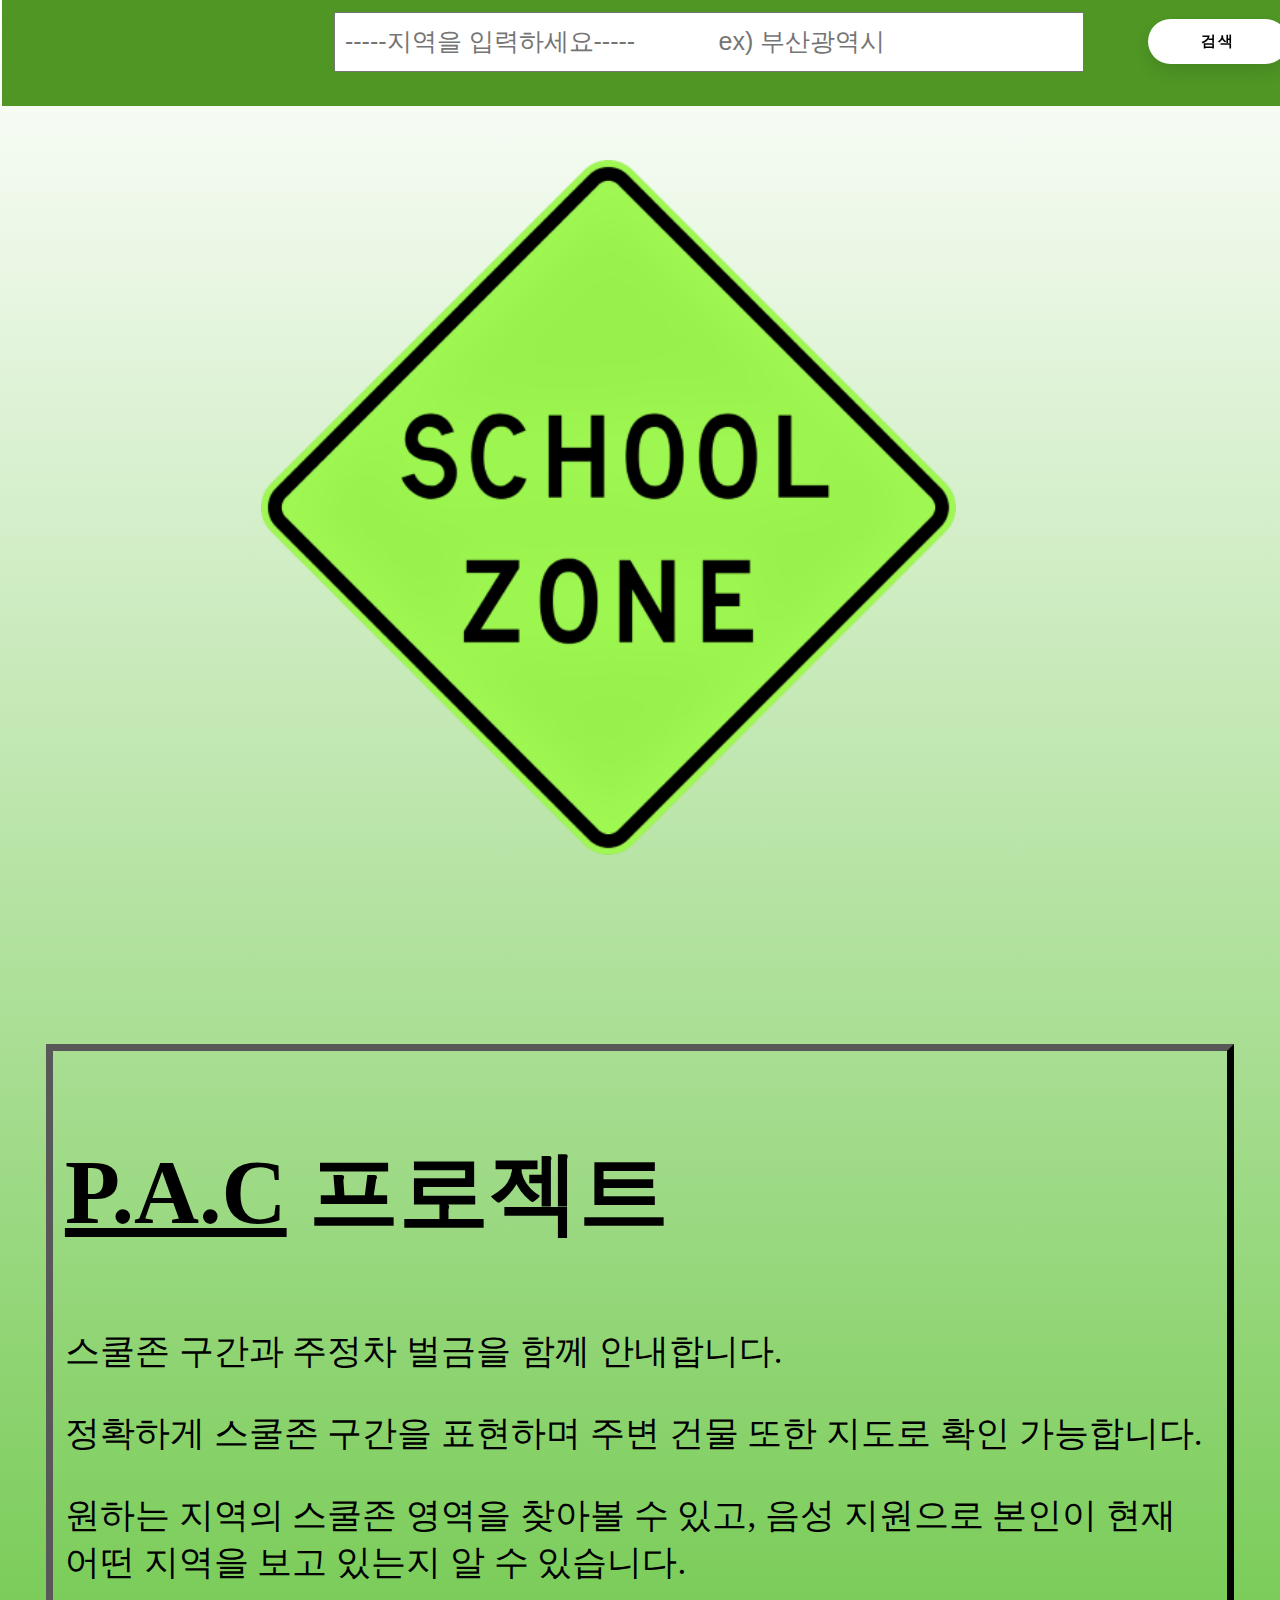
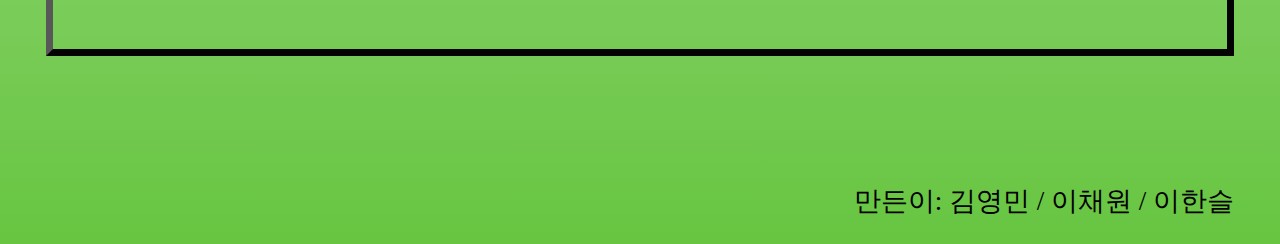
<file: index.html>
<html>
<head>
<title>P.A.C Project</title>
<meta charset="utf-8">
<script type="text/javascript" src="https://code.jquery.com/jquery-3.1.1.min.js"></script>
<link rel="stylesheet" type="text/css" href="index_html.css">
<script type="text/javascript" src="js/mapp.js"></script>
</head>

<body>
    <fieldset id="main_box1">
        <input type="search" id="search_box" list="location_list"
            placeholder=" -----지역을 입력하세요-----            ex) 부산광역시">
        <button onclick="foundlocation()">검색</button>
        <datalist id="location_list">
            <option value="강원도 강릉"></option>
            <option value="강원도 고성"></option>
            <option value="강원도 동해"></option>
            <option value="강원도 삼척"></option>
            <option value="강원도 속초"></option>
            <option value="강원도 양구"></option>
            <option value="강원도 양양"></option>
            <option value="강원도 영월"></option>
            <option value="강원도 원주"></option>
            <option value="강원도 인제"></option>
            <option value="강원도 정선"></option>
            <option value="강원도 철원"></option>
            <option value="강원도 춘천"></option>
            <option value="강원도 태백"></option>
            <option value="강원도 평창"></option>
            <option value="강원도 홍천"></option>
            <option value="강원도 화천"></option>
            <option value="강원도 횡성"></option>

            <option value="광주광역시"></option>

            <option value="경기도 가평"></option>
            <option value="경기도 고양"></option>
            <option value="경기도 과천"></option>
            <option value="경기도 광명"></option>
            <option value="경기도 광주"></option>
            <option value="경기도 구리"></option>
            <option value="경기도 군포"></option>
            <option value="경기도 김포"></option>
            <option value="경기도 남양주"></option>
            <option value="경기도 동두천"></option>
            <option value="경기도 부천"></option>
            <option value="경기도 성남"></option>
            <option value="경기도 수원"></option>
            <option value="경기도 시흥"></option>
            <option value="경기도 안산"></option>
            <option value="경기도 안성"></option>
            <option value="경기도 안양"></option>
            <option value="경기도 양주"></option>
            <option value="경기도 양평"></option>
            <option value="경기도 여주"></option>
            <option value="경기도 연천"></option>
            <option value="경기도 오산"></option>
            <option value="경기도 용인"></option>
            <option value="경기도 의왕"></option>
            <option value="경기도 의정부"></option>
            <option value="경기도 이천"></option>
            <option value="경기도 파주"></option>
            <option value="경기도 평택"></option>
            <option value="경기도 포천"></option>
            <option value="경기도 하남"></option>
            <option value="경기도 화성"></option>

            <option value="경상남도 거제"></option>
            <option value="경상남도 거창"></option>
            <option value="경상남도 고성"></option>
            <option value="경상남도 김해"></option>
            <option value="경상남도 남해"></option>
            <option value="경상남도 밀양"></option>
            <option value="경상남도 사천"></option>
            <option value="경상남도 산청"></option>
            <option value="경상남도 양산"></option>
            <option value="경상남도 의령"></option>
            <option value="경상남도 진주"></option>
            <option value="경상남도 창녕"></option>
            <option value="경상남도 창원"></option>
            <option value="경상남도 통영"></option>
            <option value="경상남도 하동"></option>
            <option value="경상남도 함안"></option>
            <option value="경상남도 함양"></option>
            <option value="경상남도 합천"></option>

            <option value="경상북도 경산"></option>
            <option value="경상북도 경주"></option>
            <option value="경상북도 고령"></option>
            <option value="경상북도 구미"></option>
            <option value="경상북도 군위"></option>
            <option value="경상북도 김천"></option>
            <option value="경상북도 문경"></option>
            <option value="경상북도 봉화"></option>
            <option value="경상북도 상주"></option>
            <option value="경상북도 성주"></option>
            <option value="경상북도 안동"></option>
            <option value="경상북도 영덕"></option>
            <option value="경상북도 영양"></option>
            <option value="경상북도 영주"></option>
            <option value="경상북도 영천"></option>
            <option value="경상북도 예천"></option>
            <option value="경상북도 울진"></option>
            <option value="경상북도 의성"></option>
            <option value="경상북도 청도"></option>
            <option value="경상북도 청송"></option>
            <option value="경상북도 칠곡"></option>
            <option value="경상북도 포항"></option>

            <option value="대구광역시"></option>
            <option value="대전광역시"></option>
            <option value="부산광역시"></option>
            <option value="서울특별시"></option>
            <option value="세종특별자치시"></option>
            <option value="울산광역시"></option>
            <option value="인천광역시"></option>

            <option value="전라남도 강진"></option>
            <option value="전라남도 고흥"></option>
            <option value="전라남도 곡성"></option>
            <option value="전라남도 광양"></option>
            <option value="전라남도 구례"></option>
            <option value="전라남도 나주"></option>
            <option value="전라남도 담양"></option>
            <option value="전라남도 목포"></option>
            <option value="전라남도 무안"></option>
            <option value="전라남도 보성"></option>
            <option value="전라남도 순천"></option>
            <option value="전라남도 신안"></option>
            <option value="전라남도 여수"></option>
            <option value="전라남도 영광"></option>
            <option value="전라남도 영암"></option>
            <option value="전라남도 완도"></option>
            <option value="전라남도 장성"></option>
            <option value="전라남도 장흥"></option>
            <option value="전라남도 진도"></option>
            <option value="전라남도 함평"></option>
            <option value="전라남도 해남"></option>
            <option value="전라남도 화순"></option>

            <option value="전라북도 고창"></option>
            <option value="전라북도 군산"></option>
            <option value="전라북도 김제"></option>
            <option value="전라북도 남원"></option>
            <option value="전라북도 무주"></option>
            <option value="전라북도 부안"></option>
            <option value="전라북도 순창"></option>
            <option value="전라북도 완주"></option>
            <option value="전라북도 익산"></option>
            <option value="전라북도 임실"></option>
            <option value="전라북도 장수"></option>
            <option value="전라북도 정읍"></option>
            <option value="전라북도 진안"></option>

            <option value="제주"></option>
            <option value="제주 서귀포"></option>

            <option value="충청남도 계룡"></option>
            <option value="충청남도 공주"></option>
            <option value="충청남도 금산"></option>
            <option value="충청남도 논산"></option>
            <option value="충청남도 당진"></option>
            <option value="충청남도 보령"></option>
            <option value="충청남도 부여"></option>
            <option value="충청남도 서산"></option>
            <option value="충청남도 서천"></option>
            <option value="충청남도 아산"></option>
            <option value="충청남도 예산"></option>
            <option value="충청남도 천안"></option>
            <option value="충청남도 청양"></option>
            <option value="충청남도 태안"></option>
            <option value="충청남도 홍성"></option>

            <option value="충청북도 괴산"></option>
            <option value="충청북도 단양"></option>
            <option value="충청북도 보은"></option>
            <option value="충청북도 영동"></option>
            <option value="충청북도 옥천"></option>
            <option value="충청북도 음성"></option>
            <option value="충청북도 제천"></option>
            <option value="충청북도 증평"></option>
            <option value="충청북도 진천"></option>
            <option value="충청북도 청원"></option>
            <option value="충청북도 청주"></option>
            <option value="충청북도 충주"></option>
        </datalist>
    </fieldset>

    <img src="image_file/schoolzone_mark_1.png" id="schoolzone_mark_id" width="55%"> <!-- 스쿨존 마크 -->
    <fieldset id="project_text" style="border: 7px outset #585858">
        <h2><u> P.A.C</u> 프로젝트</h2>
	    <p> 스쿨존 구간과 주정차 벌금을 함께 안내합니다.</p>
    	<p> 정확하게 스쿨존 구간을 표현하며 주변 건물 또한 지도로 확인 가능합니다.</p>
        <p> 원하는 지역의 스쿨존 영역을 찾아볼 수 있고, 음성 지원으로 본인이 현재 어떤 지역을 보고 있는지 알 수 있습니다.</p>
        <br>
    </fieldset>

    <p id="creator">만든이: 김영민 / 이채원 / 이한슬</p>

</body>
</html>
</file>
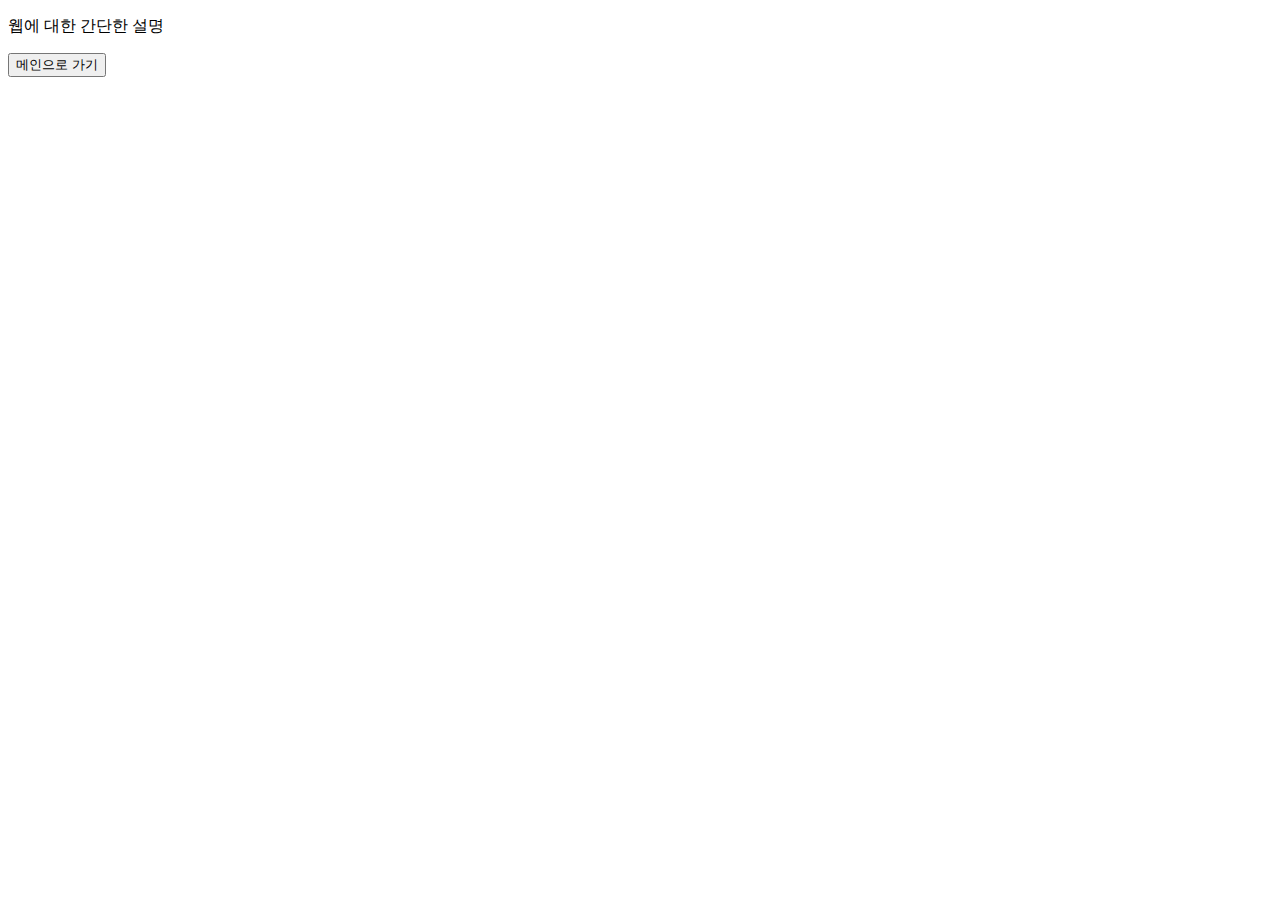
<file: kym/index.html>
<!DOCTYPE html>
<html lang="en">
  <head>
    <meta charset="utf-8">
    <title>한슬</title>
    <style>
      .op{
        opacity: 0.5;
        width: 50px;
        height: 50px;
        color : #ff0000;
        border-radius : 50%;
      }
    </style>
  </head>
  <body>
      <p>웹에 대한 간단한 설명</p>
      <a href="main.html"><button type="button" name="button">메인으로 가기</button></a>
  </body>
</html>
</file>
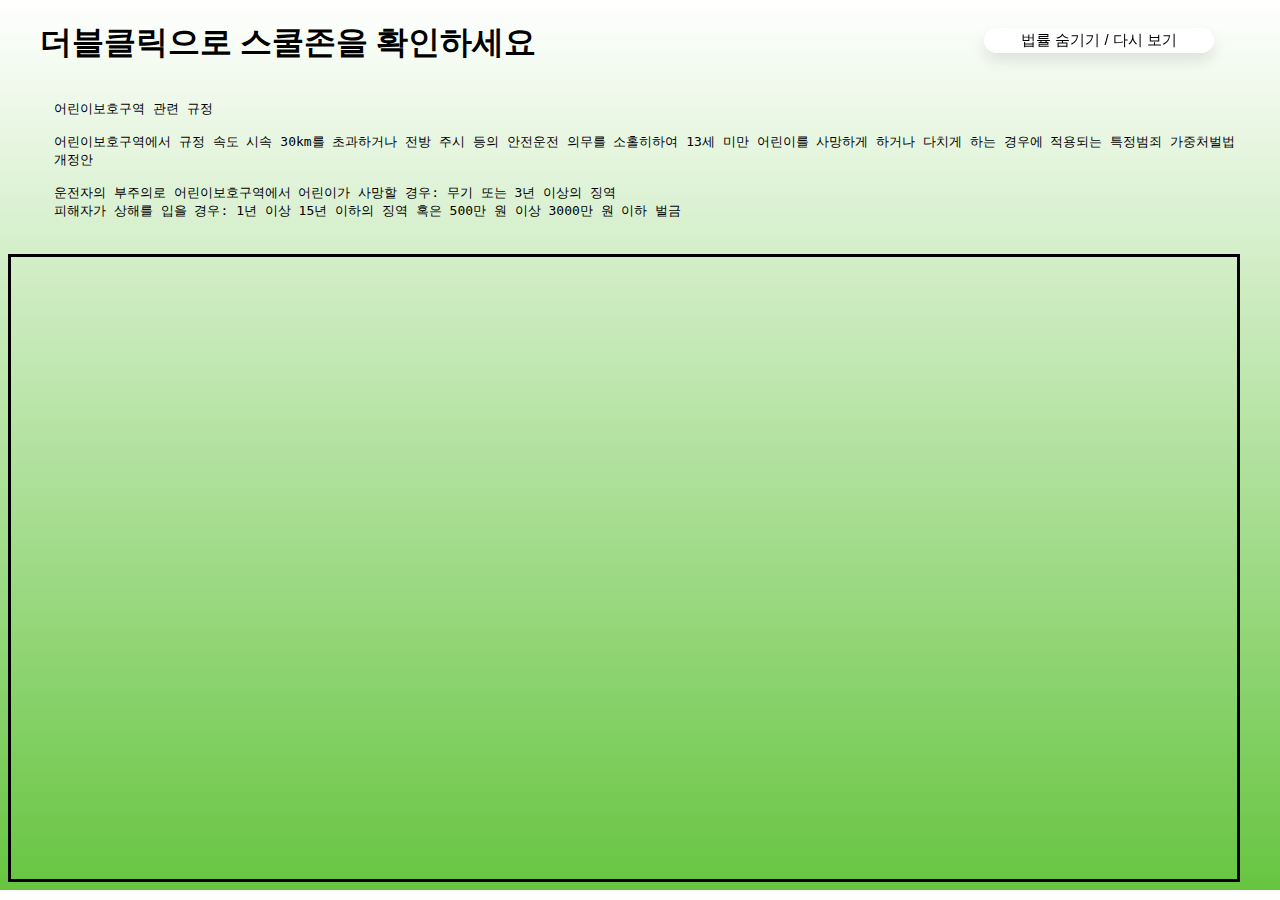
<file: main.html>
<!DOCTYPE html>
<html lang="en">
<head>
  <meta charset="utf-8">
  <link rel="stylesheet" type="text/css" href="main_html.css">
  <title>P.A.C Project Map Page</title>
  <script type="text/javascript" src="https://code.jquery.com/jquery-3.1.1.min.js"></script>
  <script type="text/javascript" src="http://maps.google.com/maps/api/js?key=AIzaSyDi2pozzCc0-8R8DE3af9C9cmI5okVztjY" ></script>
  <script type="text/javascript" src="js/mapp.js"></script>
  <script type="text/javascript" src="js/map.js"></script>
  <script type="text/javascript" src="js/location.js"></script>

  <style>
    #map_ma {width:97%; height:622px; margin-top: 1%; clear:both; border:solid 3px black; }
  </style>
  
  <script type="text/javascript">
    var bDisplay = true;
    function doDisplay(){
      var con = document.getElementById("myDIV");
      if (con.style.display=='none'){
          con.style.display = 'block';
      }
      else{
          con.style.display = 'none';
      }
    }
  </script>

</head>
<body>
  <h1>&nbsp &nbsp 더블클릭으로 스쿨존을 확인하세요
  <a href="javascript:doDisplay()"><button id="rule_id">법률 숨기기 / 다시 보기</button></a></h1>

  <div id="myDIV">
    <embed src="rule_text.txt" type="" id="rule_text">
  </div>

  <div id="map_ma"></div>
  <script src="js/map.js"></script>

  </body>
</html>
</file>
<file: index_html.css>
body {background: linear-gradient(to bottom, white, rgb(103, 197, 65));}
    
#search_box {width: 750px; height: 60px; opacity: 1; margin-top: 0.5%; margin-left: 25%; font-size: 25px;}
    
#main_box1 {position: fixed; top:0px; left: 0px; width: 100%; height: 10%; z-index: 3;
                background-color: rgb(79, 150, 37); border: 0px;}

#schoolzone_mark_id {position: static; margin-top: 12%; margin-left: 20%;}

#project_text {position: static; margin-top: 15%; margin-left: 3%; margin-right: 3%; margin-bottom: 10%;}

h2 {font-size: 90px;}
p {font-size: 35px;}

#creator {font-size: 27px; margin-bottom: 2%; text-align: right; margin-right: 3%;}

  button {
    width: 140px;
    height: 45px;
    font-family: 'Roboto', sans-serif;
    font-size: 15px;
    text-transform: uppercase;
    letter-spacing: 2.5px;
    font-weight: 700;
    color: #000;
    background-color: #fff;
    border: none;
    border-radius: 45px;
    box-shadow: 0px 8px 15px rgba(0, 0, 0, 0.1);
    transition: all 0.3s ease 0s;
    cursor: pointer;
    outline: none;
    position: fixed;
    margin-top: 13px;
    margin-left: 5%;
    }
      
  button:hover {
    background-color: #2EE59D;
    box-shadow: 0px 15px 20px rgba(46, 229, 157, 0.4);
    color: #fff;
    transform: translateY(-7px);
    }
</file>
<file: main_html.css>
body {background: linear-gradient(to bottom, white, rgb(103, 197, 65));}

#rule_text {width: 96%; margin-left: 3%;}

#rule_id {
    width: 230px;
    height: 25px;
    font-family: 'Roboto', sans-serif;
    font-size: 15px;
    text-transform: uppercase;
    font-weight: 450;
    color: #000;
    background-color: #fff;
    border: none;
    border-radius: 45px;
    box-shadow: 0px 8px 15px rgba(0, 0, 0, 0.1);
    transition: all 0.3s ease 0s;
    cursor: pointer;
    outline: none;
    position: fixed;
    margin-top: 0.5%;
    margin-left: 35%;
    }

#rule_id:hover {
    background-color: #2EE59D;
    box-shadow: 0px 5px 8px rgba(46, 229, 157, 0.4);
    color: #fff;
    transform: translateY(-3px);
    }
</file>
